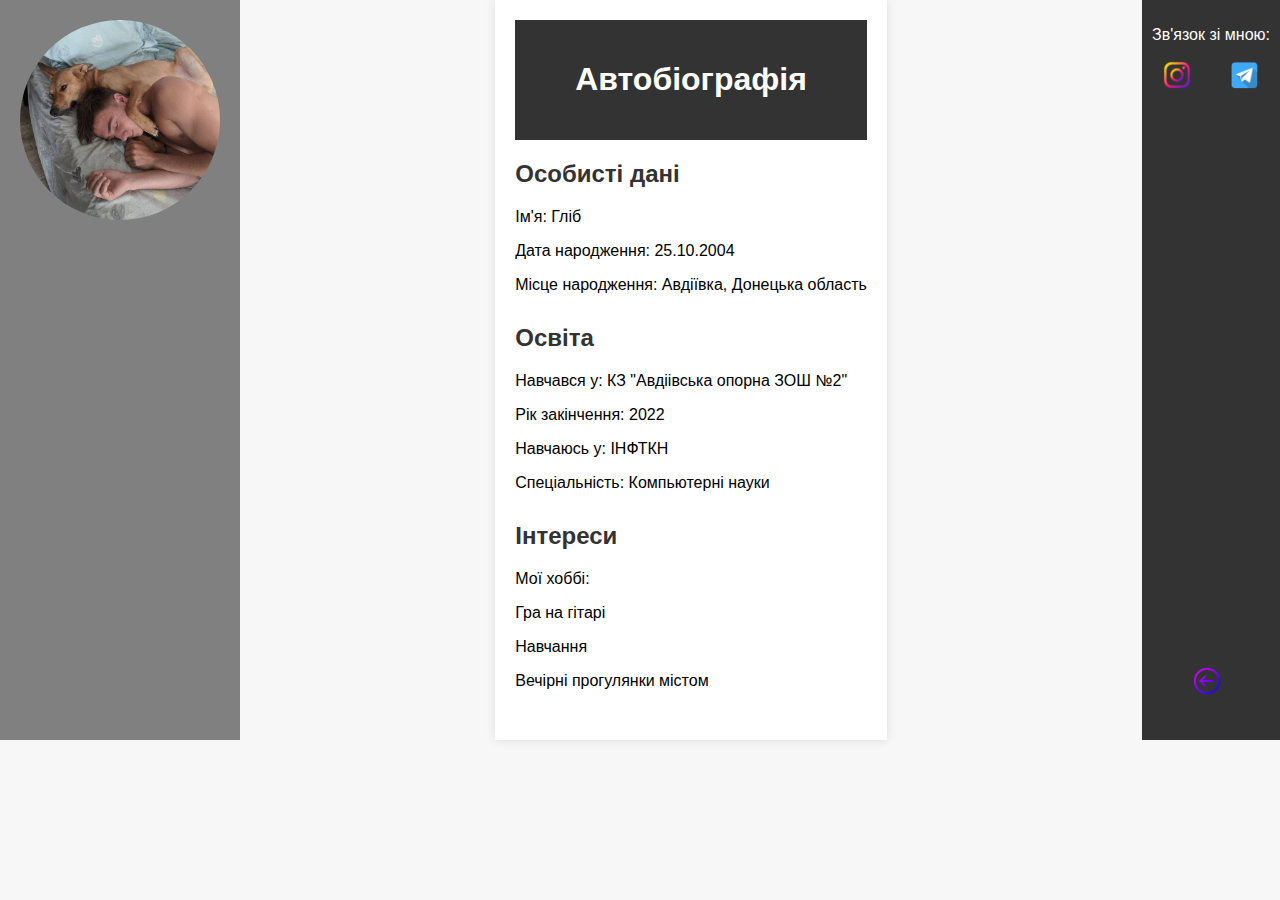
<file: aboutMe.html>
<!DOCTYPE html>
<html>

<head>
    <meta charset="UTF-8">
    <meta name="viewport" content="width=device-width, initial-scale=1.0">
    <title>Моя автобіографія</title>
    <link rel="stylesheet" type="text/css" href="css/aboutMe.css">
    <script src="js/aboutMe.js" defer></script>
</head>

<body>
    <aside class="profile-picture">
        <img src="Images/Im.jpg" alt="MyPhoto" title="It`s ME!" id="image1" onclick="handleMouseEvent('image1', 'click')">
    </aside>

    <section class="main-content">
            <header>
                <h1>Автобіографія</h1>
            </header>

            <div class="bio-info " class="color-bio">
                <h2>Особисті дані</h2>
                <p>Ім'я: Гліб</p>
                <p>Дата народження: 25.10.2004</p>
                <p>Місце народження: Авдіївка, Донецька область</p>
            </div>

            <div class="education">
                <h2>Освіта</h2>
                <p>Навчався у: КЗ "Авдіівська опорна ЗОШ №2"</p>
                <p>Рік закінчення: 2022</p>
                <p>Навчаюсь у: ІНФТКН</p>
                <p>Спеціальність: Компьютерні науки</p>
            </div>

            <div class="interests">
                <h2>Інтереси</h2>
            <p>Мої хоббі:   </p>
            <p>Гра на гітарі</p>
            <p>Навчання</p>
            <p>Вечірні прогулянки містом</p>
            
            </div>
        </section>
            
        <footer>
            <p>Зв'язок зі мною:</p>
          <div class="inst">
            <a href="https://www.instagram.com/gleb_krtv6/?hl=en" target="_blank">
                <img src="Images/free-icon-instagram-4923005.png" alt="Instagram" title="Інстаграм">
            </a>
            </div>

            <div class="telega">
            <a href="https://web.telegram.org/k/" target="_blank">
                <img src="Images/free-icon-telegram-3488463.png" alt="telega" title="Телеграм">
            </a>
        </div>

        <div class="ur">
            <a href="index.html" class="ur">
                <img src="Images/free-icon-left-arrow-5397010.png" title="Back">
            </a>
           </div>
           
            
        </footer>
    </body>

</html>
</file>
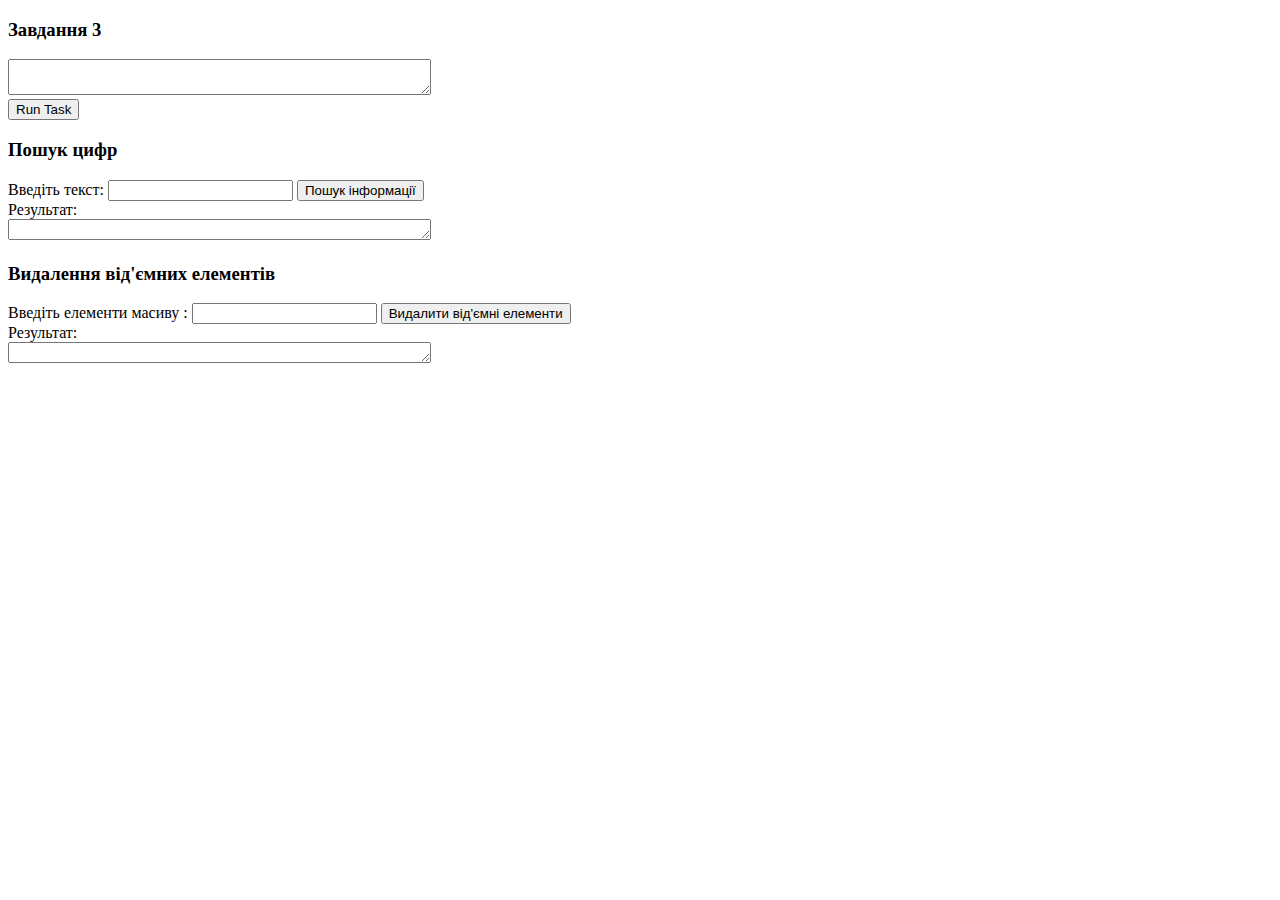
<file: forScript.html>
<!DOCTYPE html>
<html lang="en">
<head>
    <meta charset="UTF-8">
    <meta http-equiv="X-UA-Compatible" content="IE=edge">
    <meta name="viewport" content="width=device-width, initial-scale=1.0">
    <title>JavaScript Task</title>
    <script src="js/forScript.js"></script>
</head>
<body>
   <h3>Завдання 3</h3>
    <form>
        <textarea id="output" rows="2" cols="50" readonly></textarea><br>
        <button type="button" onclick="runTask()" align="center">Run Task</button>
    </form>

    
    <h3>Пошук цифр</h3>
    <form>
        <label for="textInput">Введіть текст:</label>
        <input type="text" id="textInput" name="textInput" required>
        <button type="button" onclick="searchNumbers()">Пошук інформації</button><br>
        
        <!-- Текстове поле для виведення результату -->
        <label for="result">Результат: </label><br>
        <textarea id="result" name="result" rows="1" cols="50" readonly></textarea>
    </form>



    <h3>Видалення від'ємних елементів</h3>
    <form>
        <label for="inputArray">Введіть елементи масиву :</label>
        <input type="text" id="inputArray" name="inputArray" required>
        <button type="button" onclick="removeNegativeElements()">Видалити від'ємні елементи</button><br>
        
        <!-- Текстове поле для виведення результату -->
        <label for="result6">Результат:</label><br>
        <textarea id="result6" name="result6" rows="1" cols="50" readonly></textarea>
    </form> 
</body>
</html>
</file>
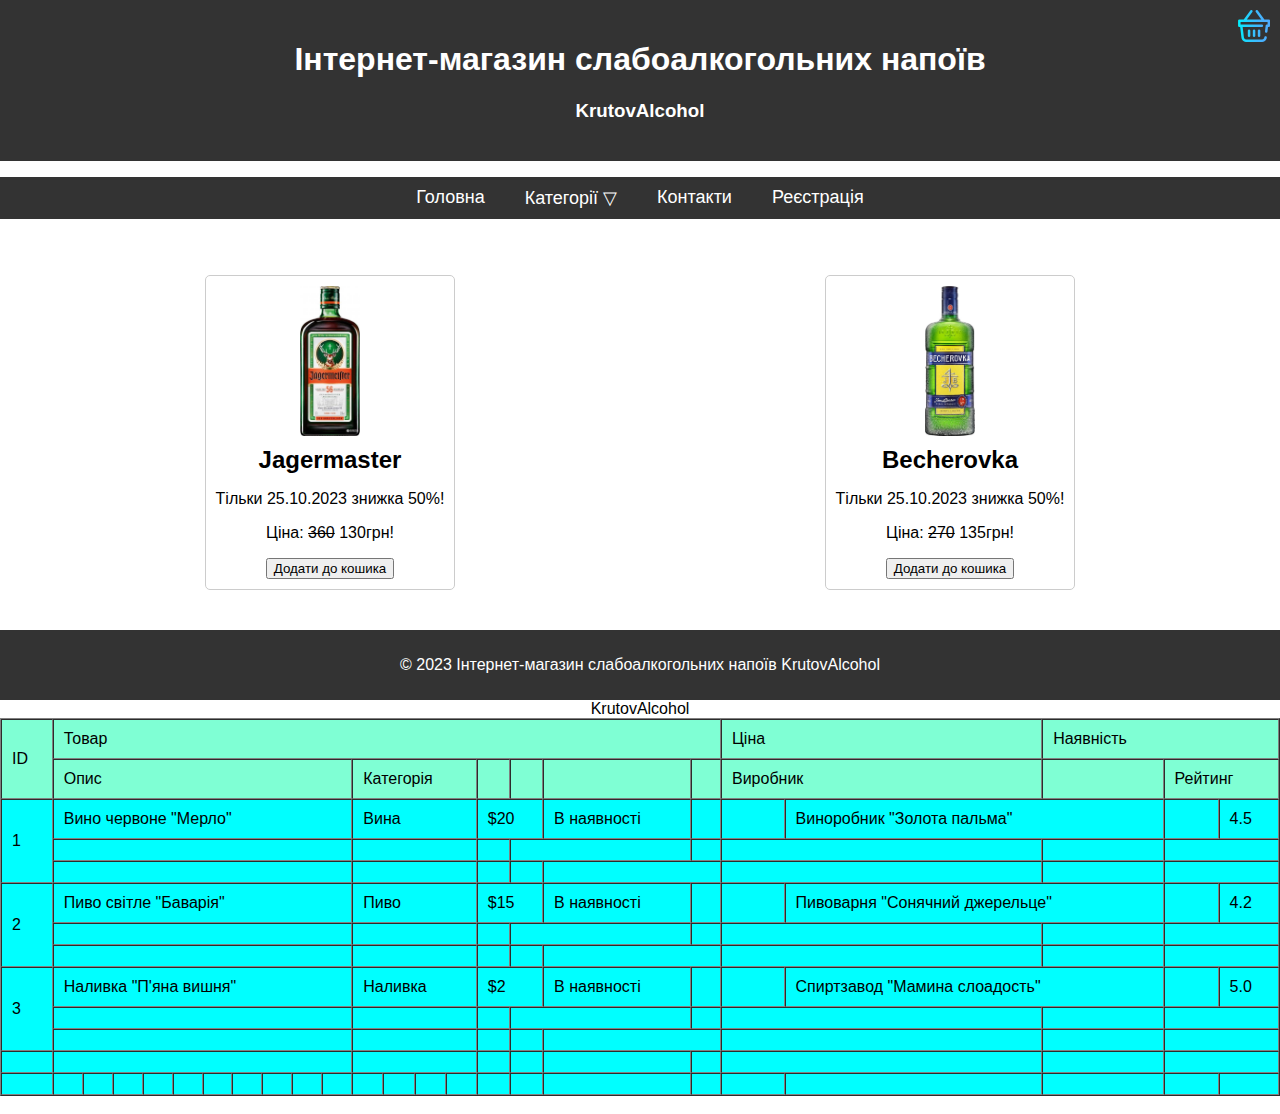
<file: MyCompany.html>
<!DOCTYPE html>
<html lang="en">
<head>
    <meta charset="UTF-8">
    <meta name="viewport" content="width=device-width, initial-scale=1.0">
    <title>Інтернет-магазин слабоалкогольних напоїв</title>
    <link rel="stylesheet" href="css/company.css">
    
</head>
<body>
    <header>
        <h1>Інтернет-магазин слабоалкогольних напоїв</h1>
        <h3>KrutovAlcohol</h3>
    </header>
    <nav>
        <ul>
            <li><a href="index.html">Головна</a></li>
            <li class="submenu">Категорії &bigtriangledown;
                <ul class="submenu-content">
                    <li><a href="#">Лікери</a></li>
                    <li><a href="#">Пиво</a></li>
                    <li><a href="#">Сидри</a></li>
                    <li><a href="#">Вина</a></li>
                </ul>
            </li>
            <li><a href="#">Контакти</a></li>
            <li><a href="registration.html">Реєстрація</a></li>
        </ul>
    </nav>


  

    <main>
        <div class="cart-icon">
            <a href="#">
                <img src="Images/free-icon-shopping-cart-1288755.png" alt="кошик" title="кошик">
            </a>
        </div>

        <section class="product">
            <img src="Images/Jager.webp" alt="Jagermaster">
            <h2>Jagermaster</h2>
            <p>Тільки 25.10.2023 знижка 50%!</p>
            <p>Ціна: <strike>360</strike> 130грн!</p>
            <button>Додати до кошика</button>
        </section>
        <section class="product">
            <img src="Images/becherovka.webp" alt="becherovka">
            <h2>Becherovka</h2>
            <p>Тільки 25.10.2023 знижка 50%!</p>
            <p>Ціна: <strike>270</strike> 135грн!</p>
            <button>Додати до кошика</button>
        </section>
    </main>
    <footer>
        <p>&copy; 2023 Інтернет-магазин слабоалкогольних напоїв KrutovAlcohol</p>
    </footer>

    <div>
        <table  border="1px" cellpadding="10" cellspacing="0" style="width: 100%;"> 
            <caption>KrutovAlcohol</caption>
           <thead>
                <tr>
                    <td rowspan="2">ID</td>
                    <td colspan="18">Товар</td>
                    <td colspan="2">Ціна</td>
                    <td colspan="3">Наявність</td>
                </tr>
                <tr>
                    <td colspan="10">Опис</td>
                    <td colspan="4">Категорія</td>
                    <td></td>
                    <td></td>
                    <td></td>
                    <td></td>
                    <td colspan="2">Виробник</td>
                    <td></td>
                    <td colspan="2">Рейтинг </td>
                </tr>
            </thead>
                 <tbody>
                <tr>
                    <td rowspan="3">1</td>
                    <td colspan="10">Вино червоне "Мерло"</td>
                    <td colspan="4">Вина</td>
                    <td colspan="2">$20</td>
                    <td>В наявності</td>
                    <td></td>
                    <td></td>
                    <td colspan="2">Виноробник "Золота пальма"</td>
                    <td></td>
                    <td colspan="2">4.5</td>
                    
                </tr>
                <tr>
                    <td colspan="10"></td>
                    <td colspan="4"></td>
                    <td></td>
                    <td colspan="2"></td>
                    <td></td>
                    <td colspan="2"></td>
                    <td></td>
                    <td colspan="2"></td>
                </tr>
                <tr>
                    <td colspan="10"></td>
                    <td colspan="4"></td>
                    <td></td>
                    <td></td>
                    <td colspan="2"></td>
                    <td colspan="2"></td>
                    <td></td>
                    <td colspan="2"></td>
                </tr>
                <tr>
                    <td rowspan="3">2</td>
                    <td colspan="10">Пиво світле "Баварія"</td>
                    <td colspan="4">Пиво</td>
                    <td colspan="2">$15</td>
                    <td>В наявності</td>
                    <td></td>
                    <td></td>
                    <td colspan="2">Пивоварня "Сонячний джерельце"</td>
                    <td></td>
                    <td colspan="2">4.2</td>
                    
                </tr>
                <tr>
                    <td colspan="10"></td>
                    <td colspan="4"></td>
                    <td></td>
                    <td colspan="2"></td>
                    <td></td>
                    <td colspan="2"></td>
                    <td></td>
                    <td colspan="2"></td>
                </tr>
                <tr>
                    <td colspan="10"></td>
                    <td colspan="4"></td>
                    <td></td>
                    <td></td>
                    <td colspan="2"></td>
                    <td colspan="2"></td>
                    <td></td>
                    <td colspan="2"></td>
                </tr>
                <tr>
                    <td rowspan="3">3</td>
                    <td colspan="10">Наливка "П'яна вишня"</td>
                    <td colspan="4">Наливка</td>
                    <td colspan="2">$2</td>
                    <td>В наявності</td>
                    <td></td>
                    <td></td>
                    <td colspan="2">Спиртзавод "Мамина слоадость"</td>
                    <td></td>
                    <td colspan="2">5.0</td>
                </tr>
                <tr>
                    <td colspan="10"></td>
                    <td colspan="4"></td>
                    <td></td>
                    <td colspan="2"></td>
                    <td></td>
                    <td colspan="2"></td>
                    <td></td>
                    <td colspan="2"></td>
                </tr>
                <tr>
                    <td colspan="10"></td>
                    <td colspan="4"></td>
                    <td></td>
                    <td></td>
                    <td colspan="2"></td>
                    <td colspan="2"></td>
                    <td></td>
                    <td colspan="2"></td>
                </tr>
                <tr>
                    <td></td>
                    <td colspan="10"></td>
                    <td colspan="4"></td>
                    <td></td>
                    <td></td>
                    <td></td>
                    <td></td>
                    <td colspan="2"></td>
                    <td></td>
                    <td colspan="2"></td>
                </tr>
                <tr>
                    <td></td>
                    <td></td>
                    <td></td>
                    <td></td>
                    <td></td>
                    <td></td>
                    <td></td>
                    <td></td>
                    <td></td>
                    <td></td>
                    <td></td>
                    <td></td>
                    <td></td>
                    <td></td>
                    <td></td>
                    <td></td>
                    <td></td>
                    <td></td>
                    <td></td>
                    <td></td>
                    <td></td>
                    <td></td>
                    <td></td>
                    <td></td>
                </tr>
                
            </tbody>
        </table>
          
    </div><br>
</body>
</html>
</file>
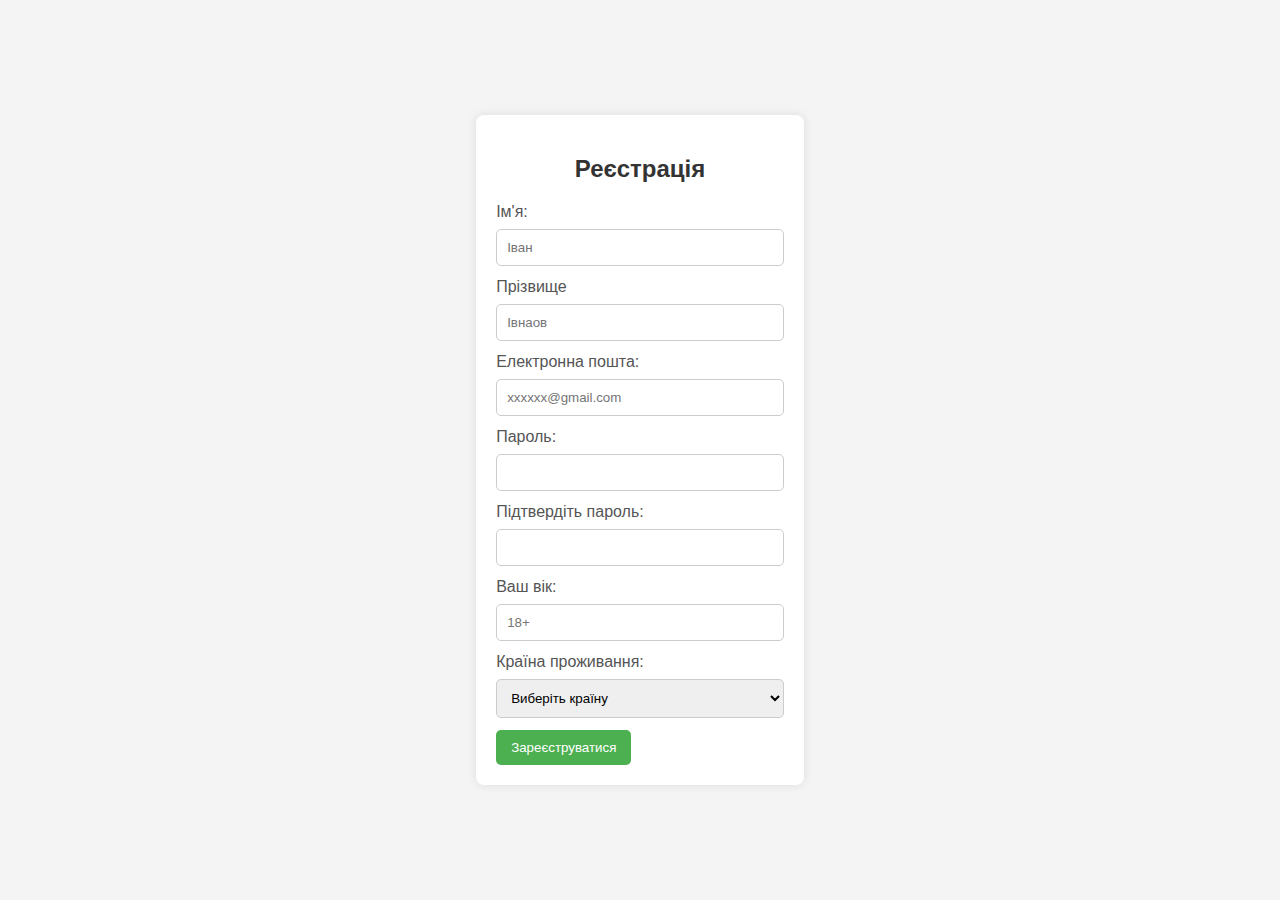
<file: registration.html>
<!DOCTYPE html>
<html lang="en">
<head>
    <meta charset="UTF-8">
    <meta name="viewport" content="width=device-width, initial-scale=1.0">
    <title>Реєстрація в магазині</title>
<link rel="stylesheet" href="css/registration.css">
</head>
<body>
    

    <form action="/registration" method="post" id="registrationForm">
        <h2>Реєстрація</h2>

        <label for="fullName">Ім'я:</label>
        <input type="text" name="firstname" placeholder="Іван" required>

        <label for="fullName">Прізвище</label>
        <input type="text" name="surnamame" placeholder="Івнаов" required>

        <label for="email">Електронна пошта:</label>
        <input type="email" name="email" placeholder="xxxxxx@gmail.com" required>

        <label for="password">Пароль:</label>
        <input type="password" name="password" required minlength="6">

        <label for="confirmPassword">Підтвердіть пароль:</label>
        <input type="password" name="confirmPassword" required minlength="6">

        <label for="age">Ваш вік:</label>
        <input type="number" name="age" placeholder="18+" min="18">

        <label for="country">Країна проживання:</label>
        <select  name="country" >
            <option value="">Виберіть країну</option>
            <option value="ua">Україна</option>
            <option value="in">Індія</option>
            <option value="us">Сполучені Штати</option>
        </select>
        <button type="submit">Зареєструватися</button>
    </form>

</body>
</html>
</file>
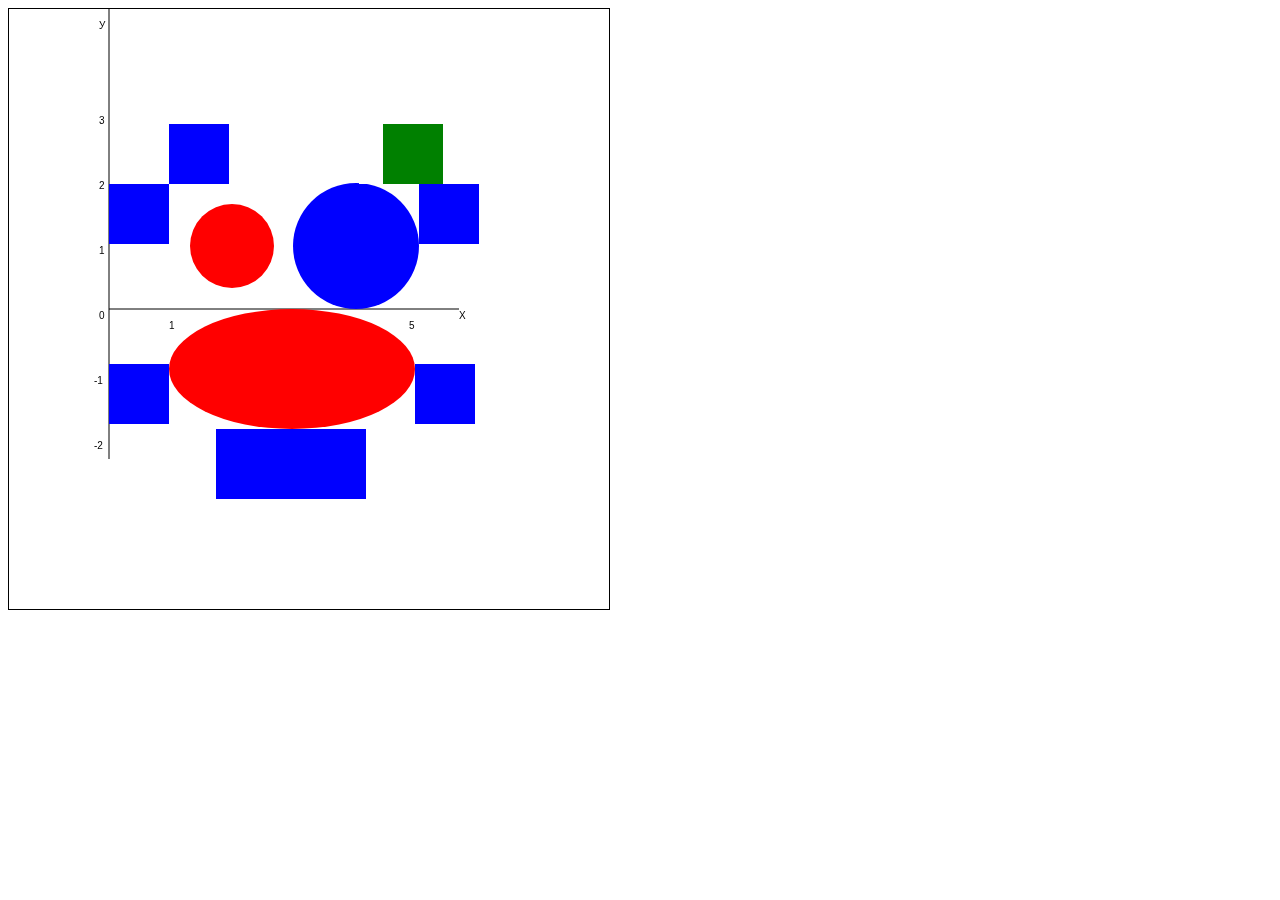
<file: svg.html>
<!DOCTYPE html>
<html lang="en">
<head>
    <meta charset="UTF-8">
    <meta name="viewport" content="width=device-width, initial-scale=1.0">
    <title>laba 6</title>
</head>
<body>
    <!-- <svg width="600" height="600">
        <line x1="100" y1="300" x2="450" y2="300" stroke="black" stroke-width="2"></line>
        <line x1="100" y1="0" x2="100" y2="450" stroke="black" stroke-width="2"></line>
            <text x="90" y="310" fill="black">0</text>
            <text x="450" y="310" fill="black">Х</text>
            <text x="90" y="20" fill="black">У</text>  
            <text x="90" y="245" fill="black">1</text>
            <text x="90" y="180" fill="black">2</text>
            <text x="90" y="115" fill="black">3</text>
            <text x="160" y="320" fill="black">1</text>
            <text x="220" y="320" fill="black">2</text>
            <text x="280" y="320" fill="black">3</text>
            <text x="340" y="320" fill="black">4</text>
            <text x="400" y="320" fill="black">5</text> 
            <text x="85" y="375" fill="black">-1</text>
            <text x="85" y="440" fill="black">-2</text>

            <rect x="100" y="175" width="60" height="60" fill="blue">
                <animate attributeName="fill" values="perpule;green;yellow;red" dur="4s" repeatCount="indefinite" />
            </rect>

            <rect x="100" y="355" width="60" height="60" fill="dark"></rect>

            <rect x="160" y="115" width="60" height="60" fill="dark">
                <animate attributeName="x" values="160;200;160" dur="3s" repeatCount="indefinite"/>
            </rect>

            <circle cx="223" cy="237" r="63" fill="dark">
                <animate attributeName="r" values="63;30;63" dur="3s" repeatCount="indefinite" />
            </circle>

            <circle cx="347" cy="237" r="63" fill="dark">
                <animateTransform attributeName="transform" type="skewX" values="0;20;0" dur="3s" repeatCount="indefinite" />
            </circle>

            <rect x="350" y="115" width="60" height="60" fill="dark">
                <animate attributeName="x" values="350;300;350" dur="3s" repeatCount="indefinite"/>
            </rect>

            <rect x="410" y="175" width="60" height="60" fill="dark">
                <animate attributeName="fill" values="perpule;green;yellow;red" dur="4s" repeatCount="indefinite" />
            </rect>

            <ellipse cx="283" cy="360" rx="123" ry="60" fill="red"></ellipse> 
            <rect x="406" y="355" width="60" height="60" fill="dark">
                
                <animateTransform attributeName="transform" type="rotate" values="0;360" dur="5s" repeatCount="indefinite" />
            </rect>

            <rect  x="207" y="420" width="150" height="70" fill="dark" >
                <animateTransform attributeName="transform" type="rotate" from="0 250 450" to="360 250 450" dur="4s" repeatCount="indefinite"/>
            </rect>
            </svg> -->

     <canvas id="myCanvas" width="600" height="600" style="border:1px solid black;"></canvas>

    <script>
        document.addEventListener("DOMContentLoaded", function () {
    var canvas = document.getElementById("myCanvas");
    var ctx = canvas.getContext("2d");

    // Draw lines
    ctx.beginPath();
    ctx.moveTo(100, 300);
    ctx.lineTo(450, 300);
    ctx.moveTo(100, 0);
    ctx.lineTo(100, 450);
    ctx.stroke();

    // Draw text
    ctx.fillStyle = "black";
    ctx.fillText("0", 90, 310);
    ctx.fillText("Х", 450, 310);
    ctx.fillText("У", 90, 20);
    ctx.fillText("1", 90, 245);
    ctx.fillText("2", 90, 180);
    ctx.fillText("3", 90, 115);
    ctx.fillText("1", 160, 320);
    ctx.fillText("2", 220, 320);
    ctx.fillText("3", 280, 320);
    ctx.fillText("4", 340, 320);
    ctx.fillText("5", 400, 320);
    ctx.fillText("-1", 85, 375);
    ctx.fillText("-2", 85, 440);

    // Draw rectangles
    ctx.fillStyle = "blue";
    ctx.fillRect(100, 175, 60, 60);

    ctx.fillStyle = "dark";
    ctx.fillRect(100, 355, 60, 60);
    ctx.fillRect(160, 115, 60, 60);

    ctx.fillRect(410, 175, 60, 60);
    ctx.fillRect(406, 355, 60, 60);
    ctx.fillRect(207, 420, 150, 70);


    // Draw circles
    ctx.beginPath();
    ctx.fillStyle = "dark";
    ctx.fill();

    ctx.beginPath();
    ctx.arc(347, 237, 63, 0, 2 * Math.PI);
    ctx.fill();

    // Draw ellipses
    ctx.beginPath();
    ctx.ellipse(283, 360, 123, 60, 0, 0, 2 * Math.PI);
    ctx.fillStyle = "red";
    ctx.fill();

    function animateMoveRightAndBack() {
    var rect = { x: 350, y: 115, width: 60, height: 60, color: "green" };
    var moveRight = true;

    setInterval(function () {
        ctx.clearRect(rect.x, rect.y, rect.width, rect.height);

        if (moveRight) {
            rect.x += 2; // Збільшуємо x-координату для переміщення вправо
            if (rect.x === 400) {
                moveRight = false;
            }
        } else {
            rect.x -= 2; // Зменшуємо x-координату для повернення назад
            if (rect.x ===350) {
                moveRight = true;
            }
        }

        drawRect(rect);
    }, 50);
}

    function drawRect(rect) {
                ctx.fillStyle = rect.color;
                ctx.fillRect(rect.x, rect.y, rect.width, rect.height);
            }


    
          animateMoveRightAndBack();
          animateCircle();


          // Функція для анімації кола
    function animateCircle() {
            var circle = { x: 223, y: 237, radius: 30, color: "red", growing: true };
              setInterval(function () {
                  ctx.clearRect(circle.x - circle.radius - 1, circle.y - circle.radius - 1, 2 * circle.radius + 2, 2 * circle.radius + 2);

                  if (circle.growing) {
                      circle.radius += 1;
                      if (circle.radius >= 60) {
                          circle.growing = false;
                      }
                  } else {
                      circle.radius -= 1;
                      if (circle.radius <= 30) {
                          circle.growing = true;
                      }
                  }

                  drawCircle(circle);
              }, 50);
          }
          // Функція для малювання кола
    function drawCircle(circle) {
              ctx.beginPath();
              ctx.arc(circle.x, circle.y, circle.radius, 0, 2 * Math.PI);
              ctx.fillStyle = circle.color;
              ctx.fill();
          }
});
  
    </script>
</body> 
</html>
</file>
<file: css/aboutMe.css>
body {
    font-family: Arial, sans-serif;
    background-color: #f7f7f7;
    margin: 0;
    padding: 0;
    display: flex;
}

.profile-picture {
    max-width: 200px;
    padding: 20px;
    background: gray;
}


.profile-picture img {
    max-width: 100%;
    border-radius:50%;
    cursor: pointer;
    transition: transform 0.3s, width 0.3s;
}
.profile-picture img:hover {
    transform: scale(1.1);
}


header {
    background-color: #333;
    color: #fff;
    text-align: center;
    padding: 20px;
}

h1 {
    font-size: 2em;
}

.main-content {
    /* max-width: 800px; */
    margin: 0 auto;
    padding: 20px;
    background-color: #fff;
    box-shadow: 0 0 10px rgba(0, 0, 0, 0.1);
}

h2 {
    font-size: 1.5em;
    color: #333;
}

.color-bio{
    background: plum;
}

.bio-info, .education, .interests {
    margin-bottom: 30px;
}

footer {
    background-color: #333;
    color: #fff;
    text-align: center;
    padding: 10px;
}

.inst a img{
    width: 30px;
    height: 30px;
    float:left;
    margin-left: 10px;
}


.telega a img {
    width: 30px;
    height: 30px;
    float: right;
    margin-right: 10px;
}

.ur a img{
    width: 30px;
    height: 30px;
    margin-left: 40px;
}

footer {
    position: relative;
}

.ur{
    position: absolute;
    bottom: 20px;
}
</file>
<file: css/company.css>
body {
    font-family: Arial, sans-serif;
    margin: 0;
    padding: 0;
}

header {
    background-color: #333;
    color: #fff;
    text-align: center;
    padding: 20px;
}



.product img {
    max-width: 100%; /* Зображення відповідатиме розміру батьківського блоку */
    max-height: 150px; /* Зменшити висоту до 150px (змініть на власний розмір) */
    display: block; /* Важливо, для правильного відображення зображення */
    margin: 0 auto; /* Центрувати зображення по горизонталі */
}


main {
    display: flex;
    justify-content: space-around;
    flex-wrap: wrap;
    padding: 20px;
}

.product {
    margin: 20px;
    text-align: center;
    border: 1px solid #ccc;
    border-radius: 5px;
    padding: 10px;
    transition: transform 0.3s;
}

.product:hover {
    transform: scale(1.05); /* Збільшуємо розмір при наведенні */
}

.product img {
    max-width: 100%;
}

h2 {
    margin: 10px 0;
}
footer {
    background-color: #333;
    color: #fff;
    text-align: center;
    padding: 10px;
}


.cart-icon {
    position: fixed;
    top: 10px;
    right: 10px;
    width: 32px; /* Ширина значка */
    height: 32px; /* Висота значка */
    cursor: pointer;
    z-index: 999;
}

.cart-icon img {
    width: 100%;
    height: 100%;
    object-fit: cover; /* або object-fit: cover; в залежності від потреб вашого дизайну */
}


/* Спочатку приховуємо випадаючий список */
.submenu-content {
    display: none;
}
.submenu{
    font-size: 18px;
    color: #fff;
}


nav ul {
    
    list-style: none;
    background-color: #333;
    display: flex;
    justify-content: center;
    padding: 10px;
}

nav li {
    margin: 0 20px;
}

nav a {
    text-decoration: none;
    color: #fff;
    font-size: 18px;
    transition: color 0.3s;
}

nav a:hover {
    color: #ff5733; /* Змінюємо колір при наведенні */
}
.submenu{
    color: #fff;
    transition: color 0.3s;
}

.submenu:hover{
    color: #ff5733; 
}


nav ul li ul li a:hover{
color: #000;
background-color: #fff;
}

nav ul li ul{
    position: absolute;
    width: 100px;
    display: none;
}

nav ul li ul li{
    width: 100%;
    border: 1px solid rgba(0,0,0,.1);
}

nav ul li:hover > ul{
    display: initial;
}
thead{
    background-color: aquamarine;
}
tbody{
    background-color:aqua;
}
</file>
<file: css/registration.css>
body {
    font-family: Arial, sans-serif;
    background-color: #f4f4f4;
    margin: 0;
    display: flex;
    align-items: center;
    justify-content: center;
    height: 100vh;
}

form {
    max-width: 400px;
    margin: 20px auto;
    padding: 20px;
    background-color: #fff;
    box-shadow: 0 0 10px rgba(0, 0, 0, 0.1);
    border-radius: 8px;
    box-sizing: border-box;
}

h2 {
    text-align: center;
    color: #333;
}

label {
    display: block;
    margin-bottom: 8px;
    color: #555;
}

input, select {
    width: 100%;
    padding: 10px;
    margin-bottom: 12px;
    box-sizing: border-box;
    border: 1px solid #ccc;
    border-radius: 5px;
}

button {
    background-color: #4CAF50;
    color: white;
    padding: 10px 15px;
    border: none;
    border-radius: 5px;
    cursor: pointer;
}

button:hover {
    background-color: #45a049;
}

label input {
    margin-right: 8px;
}
</file>
